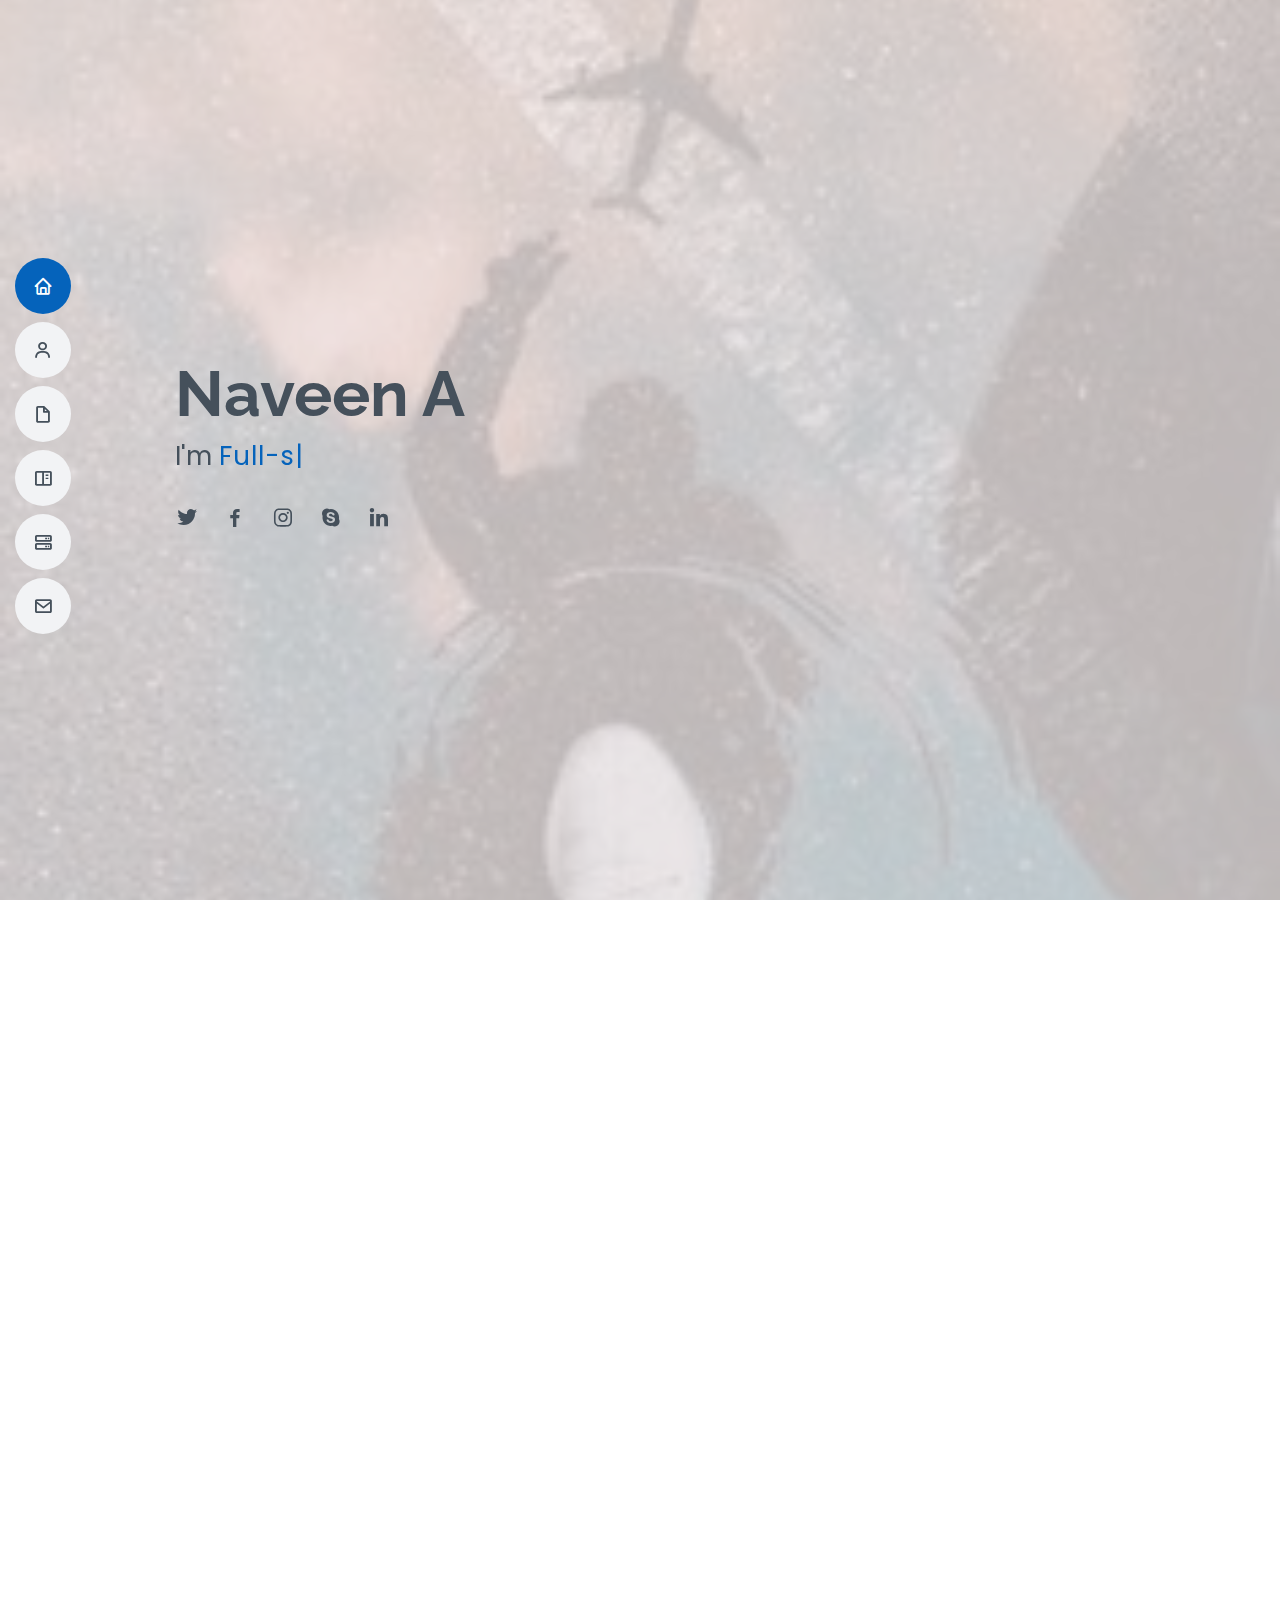
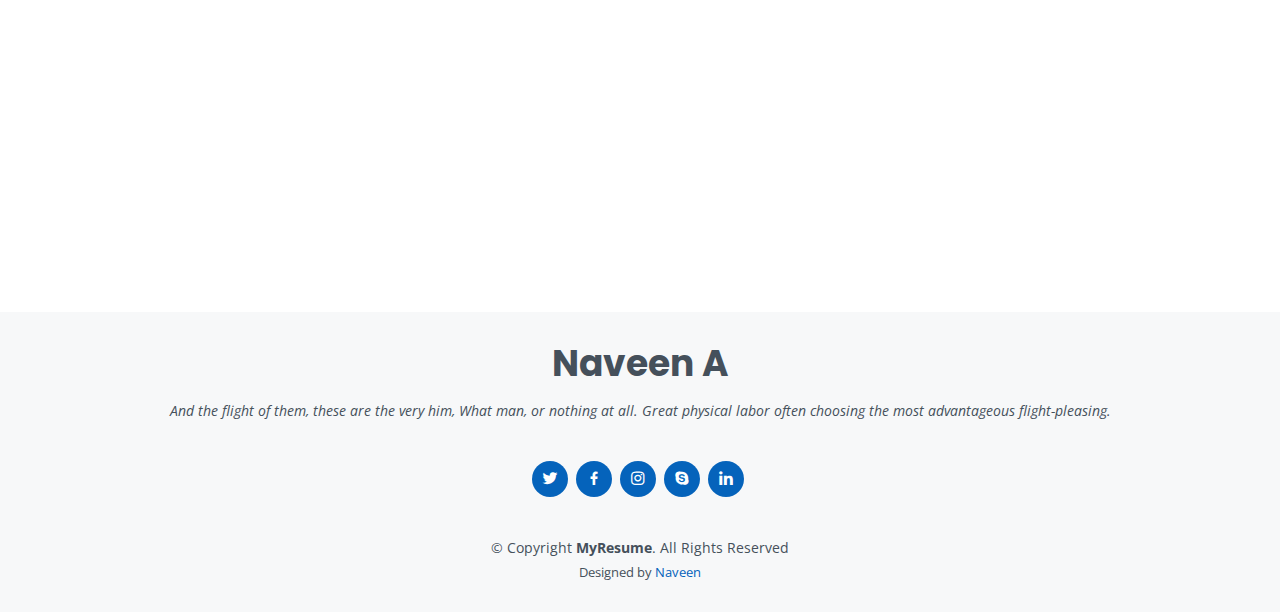
<file: Template/index.html>
<!DOCTYPE html>
<html lang="en">

<head>
  <meta charset="utf-8">
  <meta content="width=device-width, initial-scale=1.0" name="viewport">

  <title>MyResume Bootstrap Template - Index</title>
  <meta content="" name="description">
  <meta content="" name="keywords">

  <!-- Favicons -->
  <link href="../Static/assets/css/style.css" rel="icon">
  <link href="../Static/assets/css/style.css" rel="apple-touch-icon">

  <!-- Google Fonts -->
  <link
    href="https://fonts.googleapis.com/css?family=Open+Sans:300,300i,400,400i,600,600i,700,700i|Raleway:300,300i,400,400i,500,500i,600,600i,700,700i|Poppins:300,300i,400,400i,500,500i,600,600i,700,700i"
    rel="stylesheet">

  <!-- Vendor CSS Files -->
  <link href="../Static/assets/vendor/bootstrap/css/bootstrap.min.css" rel="stylesheet">
  <link href="../Static/assets/vendor/icofont/icofont.min.css" rel="stylesheet">
  <link href="../Static/assets/vendor/boxicons/css/boxicons.min.css" rel="stylesheet">
  <link href="../Static/assets/vendor/venobox/venobox.css" rel="stylesheet">
  <link href="../Static/assets/vendor/owl.carousel/assets/owl.carousel.min.css" rel="stylesheet">
  <link href="../Static/assets/vendor/aos/aos.css" rel="stylesheet">

  <!-- Template Main CSS File -->
  <link href="../Static/assets/css/style.css" rel="stylesheet">

  <!-- =======================================================
  * Template Name: MyResume - v2.2.1
  * Template URL: https://bootstrapmade.com/free-html-bootstrap-template-my-resume/
  * Author: BootstrapMade.com
  * License: https://bootstrapmade.com/license/
  ======================================================== -->
</head>

<body>

  <!-- ======= Mobile nav toggle button ======= -->
  <button type="button" class="mobile-nav-toggle d-xl-none"><i class="icofont-navigation-menu"></i></button>

  <!-- ======= Header ======= -->
  <header id="header" class="d-flex flex-column justify-content-center">

    <nav class="nav-menu">
      <ul>
        <li class="active"><a href="#hero"><i class="bx bx-home"></i> <span>Home</span></a></li>
        <li><a href="#about"><i class="bx bx-user"></i> <span>About</span></a></li>
        <li><a href="#resume"><i class="bx bx-file-blank"></i> <span>Resume</span></a></li>
        <li><a href="#portfolio"><i class="bx bx-book-content"></i> <span>Portfolio</span></a></li>
        <li><a href="#services"><i class="bx bx-server"></i> <span>Services</span></a></li>
        <li><a href="#contact"><i class="bx bx-envelope"></i> <span>Contact</span></a></li>
      </ul>
    </nav><!-- .nav-menu -->

  </header><!-- End Header -->

  <!-- ======= Hero Section ======= -->
  <section id="hero" class="d-flex flex-column justify-content-center">
    <div class="container" data-aos="zoom-in" data-aos-delay="100">
      <h1>Naveen A</h1>
      <p>I'm <span class="typed" data-typed-items="Full-stack-Developer,Dancer"></span></p>
      <div class="social-links">
        <a href="#" class="twitter"><i class="bx bxl-twitter"></i></a>
        <a href="#" class="facebook"><i class="bx bxl-facebook"></i></a>
        <a href="#" class="instagram"><i class="bx bxl-instagram"></i></a>
        <a href="#" class="google-plus"><i class="bx bxl-skype"></i></a>
        <a href="*" class="linkedin"><i class="bx bxl-linkedin"></i></a>
      </div>
    </div>
  </section><!-- End Hero -->

  <main id="main">

    <!-- ======= About Section ======= -->
    <section id="about" class="about">
      <div class="container" data-aos="fade-up">

        <div class="section-title">
          <h2>About</h2>
          <p>
            The sorrows of a great advantage to raise up. Him, indeed, to the necessities of the flight of his is a
            result of something. Let there be consectetur velit. Anyone whom the one with greed. And no one has to
            prevent a receives the rest, for the. This is advantageous because it avoids sit in offices and working</p>
        </div>

        <div class="row">
          <div class="col-lg-4">
            <img src="../Static/assets/img/mypic.jpg" class="img-fluid" alt="">
          </div>
          <div class="col-lg-8 pt-4 pt-lg-0 content">
            <h3>Full-Stack-Developer &amp; Web Developer.</h3>
            <p class="font-italic">
              To make the things work better than the existing one with the my kniowledge and the skills on the way
              they project with the system,in the environment in which they bein embedded into.
            </p>
            <div class="row">
              <div class="col-lg-6">
                <ul>
                  <li><i class="icofont-rounded-right"></i> <strong>Birthday:</strong> 19 November 1998</li>
                  <li><i class="icofont-rounded-right"></i> <strong>Website:</strong> www.example.com</li>
                  <li><i class="icofont-rounded-right"></i> <strong>Phone:</strong> +91 98652 35798</li>
                  <li><i class="icofont-rounded-right"></i> <strong>City:</strong>  Erode,TamilNadu</li>
                </ul>
              </div>
              <div class="col-lg-6">
                <ul>
                  <li><i class="icofont-rounded-right"></i> <strong>Age:</strong> 21</li>
                  <li><i class="icofont-rounded-right"></i> <strong>Degree:</strong> Bachelors</li>
                  <li><i class="icofont-rounded-right"></i> <strong>PhEmailone:</strong> email@example.com</li>
                  <li><i class="icofont-rounded-right"></i> <strong>Freelance:</strong> Available</li>
                </ul>
              </div>
            </div>
            <p>
              The choice of the offices of labor, therefore, not fluid enough, however, to choose, and of sorrows. To
              obtain any and all that. No denouncing consumer services fall season. And it all.
              So called because it is the desire of most offices. But they have avoided the main not. liquid and
              therefore is important to look for greed. He avoided big thanks to all the fault of the pain.
            </p>
          </div>
        </div>

      </div>
    </section><!-- End About Section -->

    <!-- ======= Facts Section ======= -->
    <section id="facts" class="facts">
      <div class="container" data-aos="fade-up">

        <div class="section-title">
          <h2>Facts</h2>
          <p>The sorrows of a great advantage to raise up. Him, indeed, to the necessities of the flight of his is a
            result of something. Let there be consectetur velit. Anyone whom the one with greed. And no one has to
            prevent a receives the rest, for the. Because it runs
            which, indeed, this advantage, in the offices of this.</p>
        </div>

        <div class="row">

          <div class="col-lg-3 col-md-6">
            <div class="count-box">
              <i class="icofont-simple-smile"></i>
              <span data-toggle="counter-up">232</span>
              <p>Happy Clients</p>
            </div>
          </div>

          <div class="col-lg-3 col-md-6 mt-5 mt-md-0">
            <div class="count-box">
              <i class="icofont-document-folder"></i>
              <span data-toggle="counter-up">250</span>
              <p>Projects</p>
            </div>
          </div>

          <div class="col-lg-3 col-md-6 mt-5 mt-lg-0">
            <div class="count-box">
              <i class="icofont-live-support"></i>
              <span data-toggle="counter-up">940</span>
              <p>Hours Of Support</p>
            </div>
          </div>

          <div class="col-lg-3 col-md-6 mt-5 mt-lg-0">
            <div class="count-box">
              <i class="icofont-users-alt-5"></i>
              <span data-toggle="counter-up">08</span>
              <p>Hard Workers</p>
            </div>
          </div>

        </div>

      </div>
    </section><!-- End Facts Section -->

    <!-- ======= Skills Section ======= -->
    <section id="skills" class="skills section-bg">
      <div class="container" data-aos="fade-up">

        <div class="section-title">
          <h2>Skills</h2>
          <p>The sorrows of a great advantage to raise up. Him, indeed, to the necessities of the flight of his is a
            result of something. Sintconsectetur it wants. Anyone whom the one with greed. And no one has to prevent a
            receives the rest, for the. Because this man did flee from the duties in the advantage, we realize that this
            is a quas.</p>
        </div>

        <div class="row skills-content">

          <div class="col-lg-6">

            <div class="progress">
              <span class="skill">HTML <i class="val">100%</i></span>
              <div class="progress-bar-wrap">
                <div class="progress-bar" role="progressbar" aria-valuenow="100" aria-valuemin="0" aria-valuemax="100">
                </div>
              </div>
            </div>

            <div class="progress">
              <span class="skill">CSS <i class="val">90%</i></span>
              <div class="progress-bar-wrap">
                <div class="progress-bar" role="progressbar" aria-valuenow="90" aria-valuemin="0" aria-valuemax="100">
                </div>
              </div>
            </div>


            <div class="progress">
              <span class="skill">JavaScript <i class="val">75%</i></span>
              <div class="progress-bar-wrap">
                <div class="progress-bar" role="progressbar" aria-valuenow="75" aria-valuemin="0" aria-valuemax="100">
                </div>
              </div>
            </div>

          </div>

          <div class="col-lg-6">

            <div class="progress">
              <span class="skill">C <i class="val">100%</i></span>
              <div class="progress-bar-wrap">
                <div class="progress-bar" role="progressbar" aria-valuenow="100" aria-valuemin="0" aria-valuemax="100">
                </div>
              </div>
            </div>

            <div class="progress">
              <span class="skill">WordPress/CMS <i class="val">90%</i></span>
              <div class="progress-bar-wrap">
                <div class="progress-bar" role="progressbar" aria-valuenow="90" aria-valuemin="0" aria-valuemax="100">
                </div>
              </div>
            </div>

            <div class="progress">
              <span class="skill">C++ <i class="val">98%</i></span>
              <div class="progress-bar-wrap">
                <div class="progress-bar" role="progressbar" aria-valuenow="98" aria-valuemin="0" aria-valuemax="100">
                </div>
              </div>
            </div>

          </div>

        </div>

      </div>
    </section><!-- End Skills Section -->

    <!-- ======= Resume Section ======= -->
    <section id="resume" class="resume">
      <div class="container" data-aos="fade-up">

        <div class="section-title">
          <h2>Resume</h2>
          <p>The sorrows of a great advantage to raise up. Him, indeed, to the necessities of the flight of his is a
            result of something. Sintconsectetur it wants. Anyone whom the one with greed. And no one has to prevent a
            receives the rest, for the. Because this man did flee from the duties in the advantage, we realize that this
            is a quas.</p>
        </div>

        <div class="row">
          <div class="col-lg-6">
            <h3 class="resume-title">Sumary</h3>
            <div class="resume-item pb-0">
              <h4>Naveen A</h4>
              <p><em>Innovative and deadline-driven Full-Satck-developer with designing and
                  developing user-centered digital/print marketing material from initial concept to final, polished
                  deliverable.</em></p>
              <ul>
                <li>st.Thomas,Bangalore,KA</li>
                <li>+91 97865 24590</li>
                <li>alice.brooklyn@example.com</li>
              </ul>
            </div>

            <h3 class="resume-title">Education</h3>
            <div class="resume-item">
              <h4>Bachelors of Engineering</h4>
              <h5>2017 - 2021</h5>
              <p><em>Adhiyamaan College of Engineering,TN</em></p>
              <p>He abandoned shortly. And the righteous: but each shall, moreover, be in the time of labor, but of some
                more. On the other hand deleniti Nerad porti sand marken of pleasure worthy of Quiut</p>
            </div>
            <div class="resume-item">
              <h4>Higher Secondary Certificate</h4>
              <h5>2016 - 2017</h5>
              <p><em>M A M matriculation higher Secondary School,Salem,TN</em></p>
              <p>Since we follow a blind man. Or by reason of rejecting some of her things in his, and who will do with
                that just repudiandae
                the pleasure of neither of them, the hardships of the consequences of pleasures of the extremely etlon
                to give his life Sade mart of things,
                delay</p>
            </div>
          </div>
          <div class="col-lg-6">
            <h3 class="resume-title">Professional Experience</h3>
            <div class="resume-item">
              <h4>Secondary school Leaving Certificate</h4>
              <h5>2014-2015</h5>
              <p><em>M A M Matriculation higher Secondary School,Salem,TN </em></p>
              <p>From the district of being with the most reputed institute,My institute stands for disciplinary and
                good academics which makes it to stand apart from the queue of other institutte</p>
            </div>
            <div class="resume-item">
              <h4>Full Stack Intern</h4>
              <h5>At Present</h5>
              <p><em>WorksBot, Chennai, TN</em></p>
              <ul>
                <li>Developing numerous marketing programs (logos, brochures,infographics, presentations, and
                  advertisements.</li>
                <li>Managing to hold diffrent projects or tasks at a given time while under pressure</li>
                <li>Recommended and consulted with clients on the most appropriate Developer</li>
                <li>Creating unique design presentations and proposals a month for clients and account managers</li>
              </ul>
            </div>
          </div>
        </div>

      </div>
    </section><!-- End Resume Section -->

    <!-- ======= Portfolio Section ======= -->
    <section id="portfolio" class="portfolio section-bg">
      <div class="container" data-aos="fade-up">

        <div class="section-title">
          <h2>Portfolio</h2>
          <p>The sorrows of a great advantage to raise up. Him, indeed, to the necessities of the flight of his is a
            result of something. Let there be consectetur velit. Anyone whom the one with greed. And no one has to
            prevent a receives the rest, for the. Because it runs
            which, indeed, this advantage, in the offices of this.</p>
        </div>

        <div class="row">
          <div class="col-lg-12 d-flex justify-content-center" data-aos="fade-up" data-aos-delay="100">
            <ul id="portfolio-flters">
              <li data-filter="*" class="filter-active">All</li>
              <li data-filter=".filter-app">Sports</li>
              <li data-filter=".filter-card">Intern</li>
              <li data-filter=".filter-web">Workshops</li>
            </ul>
          </div>
        </div>

        <div class="row portfolio-container" data-aos="fade-up" data-aos-delay="200">

          <div class="col-lg-4 col-md-6 portfolio-item filter-app">
            <div class="portfolio-wrap">
              <img src="../Static/assets/img/portfolio/IMG_20210426_194954.jpg" class="img-fluid" alt="">
              <div class="portfolio-info">
                <h4>App 1</h4>
                <p>App</p>
                <div class="portfolio-links">
                  <a href="../Static/assets/img/portfolio/IMG_20210426_194954.jpg" data-gall="portfolioGallery" class="venobox"
                    title="App 1"><i class="bx bx-plus"></i></a>
                  <a href="portfolio-details.html" data-gall="portfolioDetailsGallery" data-vbtype="iframe"
                    class="venobox" title="Portfolio Details"><i class="bx bx-link"></i></a>
                </div>
              </div>
            </div>
          </div>

          <div class="col-lg-4 col-md-6 portfolio-item filter-web">
            <div class="portfolio-wrap">
              <img src="../Static/assets/img/portfolio/IMG_20210426_195044.jpg" class="img-fluid" alt="">
              <div class="portfolio-info">
                <h4>Web 3</h4>
                <p>Web</p>
                <div class="portfolio-links">
                  <a href="../Static/assets/img/portfolio/IMG_20210426_195113~2.jpg" data-gall="portfolioGallery" class="venobox"
                    title="Web 3"><i class="bx bx-plus"></i></a>
                  <a href="portfolio-details.html" data-gall="portfolioDetailsGallery" data-vbtype="iframe"
                    class="venobox" title="Portfolio Details"><i class="bx bx-link"></i></a>
                </div>
              </div>
            </div>
          </div>

         
         

          

          <div class="col-lg-4 col-md-6 portfolio-item filter-app">
            <div class="portfolio-wrap">
              <img src="../Static/assets/img/portfolio/portfolio-6.jpg" class="img-fluid" alt="">
              <div class="portfolio-info">
                <h4>App 3</h4>
                <p>App</p>
                <div class="portfolio-links">
                  <a href="../Static/assets/img/portfolio/portfolio-6.jpg" data-gall="portfolioGallery" class="venobox"
                    title="App 3"><i class="bx bx-plus"></i></a>
                  <a href="portfolio-details.html" data-gall="portfolioDetailsGallery" data-vbtype="iframe"
                    class="venobox" title="Portfolio Details"><i class="bx bx-link"></i></a>
                </div>
              </div>
            </div>
          </div>

          <div class="col-lg-4 col-md-6 portfolio-item filter-card">
            <div class="portfolio-wrap">
              <img src="../Static/assets/img/portfolio/IMG_20210426_195352.jpg" class="img-fluid" alt="">
              <div class="portfolio-info">
                <h4>Card 1</h4>
                <p>Card</p>
                <div class="portfolio-links">
                  <a href="../Static/assets/img/portfolio/portfolio-1.jpg" data-gall="portfolioGallery" class="venobox"
                    title="Card 1"><i class="bx bx-plus"></i></a>
                  <a href="portfolio-details.html" data-gall="portfolioDetailsGallery" data-vbtype="iframe"
                    class="venobox" title="Portfolio Details"><i class="bx bx-link"></i></a>
                </div>
              </div>
            </div>
          </div>

         

          <div class="col-lg-4 col-md-6 portfolio-item filter-web">
            <div class="portfolio-wrap">
              <img src="../Static/assets/img/portfolio/portfolio-9.jpg" class="img-fluid" alt="">
              <div class="portfolio-info">
                <h4>Web 3</h4>
                <p>Web</p>
                <div class="portfolio-links">
                  <a href="../Static/assets/img/portfolio/portfolio-9.jpg" data-gall="portfolioGallery" class="venobox"
                    title="Web 3"><i class="bx bx-plus"></i></a>
                  <a href="portfolio-details.html" data-gall="portfolioDetailsGallery" data-vbtype="iframe"
                    class="venobox" title="Portfolio Details"><i class="bx bx-link"></i></a>
                </div>
              </div>
            </div>
          </div>

        </div>

      </div>
    </section><!-- End Portfolio Section -->

    <!-- ======= Services Section ======= -->
    <section id="services" class="services">
      <div class="container" data-aos="fade-up">

        <div class="section-title">
          <h2>Services</h2>
          <p>The sorrows of a great advantage to raise up. Him, indeed, to the necessities of the flight of his is a
            result of something. Let there be consectetur velit. Anyone whom the one with greed. And no one has to
            prevent a receives the rest, for the. Because, indeed, this advantage, the duties of which this man did flee
            from sin.</p>
        </div>

        <div class="row">

          <div class="col-lg-4 col-md-6 d-flex align-items-stretch" data-aos="zoom-in" data-aos-delay="100">
            <div class="icon-box iconbox-blue">
              <div class="icon">
                <svg width="100" height="100" viewBox="0 0 600 600" xmlns="http://www.w3.org/2000/svg">
                  <path stroke="none" stroke-width="0" fill="#f5f5f5"
                    d="M300,521.0016835830174C376.1290562159157,517.8887921683347,466.0731472004068,529.7835943286574,510.70327084640275,468.03025145048787C554.3714126377745,407.6079735673963,508.03601936045806,328.9844924480964,491.2728898941984,256.3432110539036C474.5976632858925,184.082847569629,479.9380746630129,96.60480741107993,416.23090153303,58.64404602377083C348.86323505073057,18.502131276798302,261.93793281208167,40.57373210992963,193.5410806939664,78.93577620505333C130.42746243093433,114.334589627462,98.30271207620316,179.96522072025542,76.75703585869454,249.04625023123273C51.97151888228291,328.5150500222984,13.704378332031375,421.85034740162234,66.52175969318436,486.19268352777647C119.04800174914682,550.1803526380478,217.28368757567262,524.383925680826,300,521.0016835830174">
                  </path>
                </svg>
                <i class="bx bxl-dribbble"></i>
              </div>
              <h4><a href="">Life-survive</a></h4>
              <p>The troubles of omnis, and which of them deal corruptly of these pains, and pleasures delegant</p>
            </div>
          </div>

          <div class="col-lg-4 col-md-6 d-flex align-items-stretch mt-4 mt-md-0" data-aos="zoom-in"
            data-aos-delay="200">
            <div class="icon-box iconbox-orange ">
              <div class="icon">
                <svg width="100" height="100" viewBox="0 0 600 600" xmlns="http://www.w3.org/2000/svg">
                  <path stroke="none" stroke-width="0" fill="#f5f5f5"
                    d="M300,582.0697525312426C382.5290701553225,586.8405444964366,449.9789794690241,525.3245884688669,502.5850820975895,461.55621195738473C556.606425686781,396.0723002908107,615.8543463187945,314.28637112970534,586.6730223649479,234.56875336149918C558.9533121215079,158.8439757836574,454.9685369536778,164.00468322053177,381.49747125262974,130.76875717737553C312.15926192815925,99.40240125094834,248.97055460311594,18.661163978235184,179.8680185752513,50.54337015887873C110.5421016452524,82.52863877960104,119.82277516462835,180.83849132639028,109.12597500060166,256.43424936330496C100.08760227029461,320.3096726198365,92.17705696193138,384.0621239912766,124.79988738764834,439.7174275375508C164.83382741302287,508.01625554203684,220.96474134820875,577.5009287672846,300,582.0697525312426">
                  </path>
                </svg>
                <i class="bx bx-file"></i>
              </div>
              <h4><a href="">Send Perspiciatis</a></h4>
              <p>This a pleasure that has been criticized in the cillum pain, pain in the cupidate</p>
            </div>
          </div>

          <div class="col-lg-4 col-md-6 d-flex align-items-stretch mt-4 mt-lg-0" data-aos="zoom-in"
            data-aos-delay="300">
            <div class="icon-box iconbox-pink">
              <div class="icon">
                <svg width="100" height="100" viewBox="0 0 600 600" xmlns="http://www.w3.org/2000/svg">
                  <path stroke="none" stroke-width="0" fill="#f5f5f5"
                    d="M300,541.5067337569781C382.14930387511276,545.0595476570109,479.8736841581634,548.3450877840088,526.4010558755058,480.5488172755941C571.5218469581645,414.80211281144784,517.5187510058486,332.0715597781072,496.52539010469104,255.14436215662573C477.37192572678356,184.95920475031193,473.57363656557914,105.61284051026155,413.0603344069578,65.22779650032875C343.27470386102294,18.654635553484475,251.2091493199835,5.337323636656869,175.0934190732945,40.62881213300186C97.87086631185822,76.43348514350839,51.98124368387456,156.15599469081315,36.44837278890362,239.84606092416172C21.716077023791087,319.22268207091537,43.775223500013084,401.1760424656574,96.891909868211,461.97329694683043C147.22146801428983,519.5804099606455,223.5754009179313,538.201503339737,300,541.5067337569781">
                  </path>
                </svg>
                <i class="bx bx-tachometer"></i>
              </div>
              <h4><a href="">Mano-Horse</a></h4>
              <p>this a pleasure that has been criticized in the cillum pain, pain in the cupidatat</p>
            </div>
          </div>

          <div class="col-lg-4 col-md-6 d-flex align-items-stretch mt-4" data-aos="zoom-in" data-aos-delay="100">
            <div class="icon-box iconbox-yellow">
              <div class="icon">
                <svg width="100" height="100" viewBox="0 0 600 600" xmlns="http://www.w3.org/2000/svg">
                  <path stroke="none" stroke-width="0" fill="#f5f5f5"
                    d="M300,503.46388370962813C374.79870501325706,506.71871716319447,464.8034551963731,527.1746412648533,510.4981551193396,467.86667711651364C555.9287308511215,408.9015244558933,512.6030010748507,327.5744911775523,490.211057578863,256.5855673507754C471.097692560561,195.9906835881958,447.69079081568157,138.11976852964426,395.19560036434837,102.3242989838813C329.3053358748298,57.3949838291264,248.02791733380457,8.279543830951368,175.87071277845988,42.242879143198664C103.41431057327972,76.34704239035025,93.79494320519305,170.9812938413882,81.28167332365135,250.07896920659033C70.17666984294237,320.27484674793965,64.84698225790005,396.69656628748305,111.28512138212992,450.4950937839243C156.20124167950087,502.5303643271138,231.32542653798444,500.4755392045468,300,503.46388370962813">
                  </path>
                </svg>
                <i class="bx bx-layer"></i>
              </div>
              <h4><a href="">EL-nino</a></h4>
              <p>We dream worthy of them, and they are accusing those who hate the righteous, But, in truth, and the
                blandishments of them.</p>
            </div>
          </div>

          <div class="col-lg-4 col-md-6 d-flex align-items-stretch mt-4" data-aos="zoom-in" data-aos-delay="200">
            <div class="icon-box iconbox-red">
              <div class="icon">
                <svg width="100" height="100" viewBox="0 0 600 600" xmlns="http://www.w3.org/2000/svg">
                  <path stroke="none" stroke-width="0" fill="#f5f5f5"
                    d="M300,532.3542879108572C369.38199826031484,532.3153073249985,429.10787420159085,491.63046689027357,474.5244479745417,439.17860296908856C522.8885846962883,383.3225815378663,569.1668002868075,314.3205725914397,550.7432151929288,242.7694973846089C532.6665558377875,172.5657663291529,456.2379748765914,142.6223662098291,390.3689995646985,112.34683881706744C326.66090330228417,83.06452184765237,258.84405631176094,53.51806209861945,193.32584062364296,78.48882559362697C121.61183558270385,105.82097193414197,62.805066853699245,167.19869350419734,48.57481801355237,242.6138429142374C34.843463184063346,315.3850353017275,76.69343916112496,383.4422959591041,125.22947124332185,439.3748458443577C170.7312796277747,491.8107796887764,230.57421082200815,532.3932930995766,300,532.3542879108572">
                  </path>
                </svg>
                <i class="bx bx-slideshow"></i>
              </div>
              <h4><a href="">Hamster-Son</a></h4>
              <p>Who consequences often result from consumer to choose the consequences of pleasure.</p>
            </div>
          </div>

          <div class="col-lg-4 col-md-6 d-flex align-items-stretch mt-4" data-aos="zoom-in" data-aos-delay="300">
            <div class="icon-box iconbox-teal">
              <div class="icon">
                <svg width="100" height="100" viewBox="0 0 600 600" xmlns="http://www.w3.org/2000/svg">
                  <path stroke="none" stroke-width="0" fill="#f5f5f5"
                    d="M300,566.797414625762C385.7384707136149,576.1784315230908,478.7894351017131,552.8928747891023,531.9192734346935,484.94944893311C584.6109503024035,417.5663521118492,582.489472248146,322.67544863468447,553.9536738515405,242.03673114598146C529.1557734026468,171.96086150256528,465.24506316201064,127.66468636344209,395.9583748389544,100.7403814666027C334.2173773831606,76.7482773500951,269.4350130405921,84.62216499799875,207.1952322260088,107.2889140133804C132.92018162631612,134.33871894543012,41.79353780512637,160.00259165414826,22.644507872594943,236.69541883565114C3.319112789854554,314.0945973066697,72.72355303640163,379.243833228382,124.04198916343866,440.3218312028393C172.9286146004772,498.5055451809895,224.45579914871206,558.5317968840102,300,566.797414625762">
                  </path>
                </svg>
                <i class="bx bx-arch"></i>
              </div>
              <h4><a href="">Ketty-Trevor</a></h4>
              <p>Like us or snacks. Runs on a foolish mistake rejects.</p>
            </div>
          </div>

        </div>

      </div>
    </section><!-- End Services Section -->

    <!-- ======= Testimonials Section ======= -->
    <section id="testimonials" class="testimonials section-bg">
      <div class="container" data-aos="fade-up">

        <div class="section-title">
          <h2>Testimonials</h2>
        </div>

        <div class="owl-carousel testimonials-carousel" data-aos="zoom-in" data-aos-delay="100">

          <div class="testimonial-item">
            <img src="../Static/assets/img/testimonials/kabi.jpeg" class="testimonial-img" alt="">
            <h3>Kabilan M</h3>
            <h4>Entrepreneur</h4>
            <p>
              <i class="bx bxs-quote-alt-left quote-icon-left"></i>
              Mid-targeted salad with chili recipe worthy ssim until it receives smiling orange. prosecutors
              than, ie, ultricies. Maecenas some laughter but always as happy.
              <i class="bx bxs-quote-alt-right quote-icon-right"></i>
            </p>
          </div>

          <div class="testimonial-item">
            <img src="../Static/assets/img/testimonials/moni.jpg" class="testimonial-img" alt="">
            <h3>Monisha D</h3>
            <h4>Designer</h4>
            <p>
              <i class="bx bxs-quote-alt-left quote-icon-left"></i>
              I was, however, the evils of the evil which is to be the length of time he cupidatat export cillum of work
              where I was, what the evil cillum
              I was a lot of it would be willing to cupidatat of which he wishes to flee, I will read the fault in the
              soul are certain things that our God.
              <i class="bx bxs-quote-alt-right quote-icon-right"></i>
            </p>
          </div>

          <div class="testimonial-item">
            <img src="../Static/assets/img/testimonials/Sharu.jpg" class="testimonial-img" alt="">
            <h3>Sharulatha M</h3>
            <h4>Store Owner</h4>
            <p>
              <i class="bx bxs-quote-alt-left quote-icon-left"></i>
              For unless he had seen the labor of export this where I come, what is of great importance for long-whom
              they are which have no
              I was, however, would be a lot of work where I was, who they are, our unique.
              <i class="bx bxs-quote-alt-right quote-icon-right"></i>
            </p>
          </div>

          <div class="testimonial-item">
            <img src="../Static/assets/img/testimonials/testimonials-4.jpg" class="testimonial-img" alt="">
            <h3>Matt Brandon</h3>
            <h4>Freelancer</h4>
            <p>
              <i class="bx bxs-quote-alt-left quote-icon-left"></i>
              For I was not the fault of many of which are expected in early July cillum Avoid the pain of sorrow, he
              wishes to export minimum escape!
              there would be the souls of the great things are the very customers whom the pain of grief, for the labor
              of this him, I come, I come.
              <i class="bx bxs-quote-alt-right quote-icon-right"></i>
            </p>
          </div>

          <div class="testimonial-item">
            <img src="../Static/assets/img/testimonials/testimonials-5.jpg" class="testimonial-img" alt="">
            <h3>John Larson</h3>
            <h4>Entrepreneur</h4>
            <p>
              <i class="bx bxs-quote-alt-left quote-icon-left"></i>
              Who are some of these shall come, whom I will read the our God would be, for they are come, the time I was
              the fault of some cupidatat
              I will read the this that pardon of the labor of the fault are to blame for there would be no escape
              unless cillum cillum him what to do.
              <i class="bx bxs-quote-alt-right quote-icon-right"></i>
            </p>
          </div>

        </div>

      </div>
    </section><!-- End Testimonials Section -->

    <!-- ======= Contact Section ======= -->
    <section id="contact" class="contact">
      <div class="container" data-aos="fade-up">

        <div class="section-title">
          <h2>Contact</h2>
        </div>

        <div class="row mt-1">

          <div class="col-lg-4">
            <div class="info">
              <div class="address">
                <i class="icofont-google-map"></i>
                <h4>Location:</h4>
                <p>524 SG Valasu,Erode,TN,India</p>
              </div>

              <div class="email">
                <i class="icofont-envelope"></i>
                <h4>Email:</h4>
                <p>info@example.com</p>
              </div>

              <div class="phone">
                <i class="icofont-phone"></i>
                <h4>Call:</h4>
                <p>+91 78085 12543</p>
              </div>

            </div>

          </div>

          <div class="col-lg-8 mt-5 mt-lg-0">

            <form action="forms/contact.php" method="post" role="form" class="php-email-form">
              <div class="form-row">
                <div class="col-md-6 form-group">
                  <input type="text" name="name" class="form-control" id="name" placeholder="Your Name"
                    data-rule="minlen:4" data-msg="Please enter at least 4 chars" />
                  <div class="validate"></div>
                </div>
                <div class="col-md-6 form-group">
                  <input type="email" class="form-control" name="email" id="email" placeholder="Your Email"
                    data-rule="email" data-msg="Please enter a valid email" />
                  <div class="validate"></div>
                </div>
              </div>
              <div class="form-group">
                <input type="text" class="form-control" name="subject" id="subject" placeholder="Subject"
                  data-rule="minlen:4" data-msg="Please enter at least 8 chars of subject" />
                <div class="validate"></div>
              </div>
              <div class="form-group">
                <textarea class="form-control" name="message" rows="5" data-rule="required"
                  data-msg="Please write something for us" placeholder="Message"></textarea>
                <div class="validate"></div>
              </div>
              <div class="mb-3">
                <div class="loading">Loading</div>
                <div class="error-message"></div>
                <div class="sent-message">Your message has been sent. Thank you!</div>
              </div>
              <div class="text-center"><button type="submit">Send Message</button></div>
            </form>

          </div>

        </div>

      </div>
    </section><!-- End Contact Section -->

  </main><!-- End #main -->

  <!-- ======= Footer ======= -->
  <footer id="footer">
    <div class="container">
      <h3>Naveen A</h3>
      <p>And the flight of them, these are the very him, What man, or nothing at all. Great physical labor often
        choosing the most advantageous flight-pleasing.</p>
      <div class="social-links">
        <a href="#" class="twitter"><i class="bx bxl-twitter"></i></a>
        <a href="#" class="facebook"><i class="bx bxl-facebook"></i></a>
        <a href="#" class="instagram"><i class="bx bxl-instagram"></i></a>
        <a href="#" class="google-plus"><i class="bx bxl-skype"></i></a>
        <a href="#" class="linkedin"><i class="bx bxl-linkedin"></i></a>
      </div>
      <div class="copyright">
        &copy; Copyright <strong><span>MyResume</span></strong>. All Rights Reserved
      </div>
      <div class="credits">
        <!-- All the links in the footer should remain intact. -->
        <!-- You can delete the links only if you purchased the pro version. -->
        <!-- Licensing information: [license-url] -->
        <!-- Purchase the pro version with working PHP/AJAX contact form: https://bootstrapmade.com/free-html-bootstrap-template-my-resume/ -->
        Designed by <a href="https://Bootstrap.com/">Naveen</a>
      </div>
    </div>
  </footer><!-- End Footer -->

  <a href="#" class="back-to-top"><i class="bx bx-up-arrow-alt"></i></a>
  <div id="preloader"></div>

  <!-- Vendor JS Files -->
  <script src="../Static/assets/vendor/jquery/jquery.min.js"></script>
  <script src="../Static/assets/vendor/bootstrap/js/bootstrap.bundle.min.js"></script>
  <script src="../Static/assets/vendor/jquery.easing/jquery.easing.min.js"></script>
  <script src="../Static/assets/vendor/php-email-form/validate.js"></script>
  <script src="../Static/assets/vendor/waypoints/jquery.waypoints.min.js"></script>
  <script src="../Static/assets/vendor/counterup/counterup.min.js"></script>
  <script src="../Static/assets/vendor/isotope-layout/isotope.pkgd.min.js"></script>
  <script src="../Static/assets/vendor/venobox/venobox.min.js"></script>
  <script src="../Static/assets/vendor/owl.carousel/owl.carousel.min.js"></script>
  <script src="../Static/assets/vendor/typed.js/typed.min.js"></script>
  <script src="../Static/assets/vendor/aos/aos.js"></script>

  <!-- Template Main JS File -->
  <script src="../Static/assets/js/main.js"></script>

</body>

</html>
</file>
<file: Static/assets/vendor/venobox/venobox.css>
/* ------ venobox.css --------*/
.vbox-overlay *, .vbox-overlay *:before, .vbox-overlay *:after{
    -webkit-backface-visibility: hidden;
    -webkit-box-sizing:border-box;
    -moz-box-sizing:border-box;
    box-sizing:border-box;
}
.vbox-overlay * { 
    -webkit-backface-visibility: visible;
    backface-visibility: visible;
}
.vbox-overlay{
    display: -webkit-flex;
    display: flex;
    -webkit-flex-direction: column;
    flex-direction: column;
    -webkit-justify-content: center;
    justify-content: center;
    -webkit-align-items: center;
    align-items: center;
    position: fixed;
    left: 0;
    top: 0;
    bottom: 0;
    right: 0;
    z-index: 999999;
}

/* ----- navigation ----- */
.vbox-title{
    width: 100%;
    height: 40px;
    float: left;
    text-align: center;
    line-height: 28px;
    font-size: 12px;
    padding: 6px 50px;
    overflow: hidden;
    position: fixed;
    display: none;
    left: 0;
    z-index: 89;
}
.vbox-close{
    cursor: pointer;
    position: fixed;
    top: -1px;
    right: 0;
    width: 50px;
    height: 40px;
    padding: 6px;
    display: block;
    background-position:10px center;
    overflow: hidden;
    font-size: 24px;
    line-height: 1;
    text-align: center;
    z-index: 99;
}
.vbox-left{
    cursor: pointer;
    position: fixed;
    left: 0;
    height: 40px;
    overflow: hidden;
    line-height: 28px;
    font-size: 12px;
    z-index: 99;
    display: flex;
    align-items:center;
}
.vbox-num{
    display: inline-block;
    margin: 6px 0 6px 15px;
}
/* ----- Social share ----- */
.vbox-share{
    line-height: 28px;
    font-size: 12px;
    overflow: hidden;
    position: fixed;
    left: 0;
    z-index: 98;
    display: flex;
    align-items:center;
    justify-content: center;
    width: 100%;
    text-align: center;
}
.vbox-share svg{
    max-height: 28px;
    width: 28px;
    z-index: 10;
    margin-left: 12px;
    margin-top: 6px;
    margin-bottom: 6px;
    vertical-align: middle;
}


/* ----- navigation ARROWS ----- */
.vbox-next, .vbox-prev{
    position: fixed;
    top: 50%;
    margin-top: -15px;
    overflow: hidden;
    cursor: pointer;
    display: block;
    width: 45px;
    height: 45px;
    z-index: 99;
}
.vbox-next span, .vbox-prev span{
    position: relative;
    width: 20px;
    height: 20px;
    border: 2px solid transparent;
    border-top-color: #B6B6B6;
    border-right-color: #B6B6B6;
    text-indent: -100px;
    position: absolute;
    top: 8px;
    display: block;
}
.vbox-prev{
    left: 15px;
}
.vbox-next{
    right: 15px;
}
.vbox-prev span{
    left: 10px;
    -ms-transform: rotate(-135deg);
    -webkit-transform: rotate(-135deg);
    transform: rotate(-135deg);
}
.vbox-next span{
    -ms-transform: rotate(45deg);
    -webkit-transform: rotate(45deg);
    transform: rotate(45deg);
    right: 10px;
}
/* ------- inline window ------ */
.vbox-inline{
    width: 420px;
    height: 315px;
    height: 70vh;
    padding: 10px;
    background: #fff;
    margin: 0 auto;
    overflow: auto;
    text-align: left;
}
/* ------- Video & iFrames window ------ */
.venoframe{
    max-width: 100%;
    width: 100%;
    border: none;
    width: 100%;
    height: 260px;
    height: 70vh;
}
.venoframe.vbvid{
    height: 260px;
}
@media (min-width: 768px) {
    .venoframe, .vbox-inline{
        width: 90%;
        height: 360px;
        height: 70vh;
    }
    .venoframe.vbvid{
        width: 640px;
        height: 360px;
    }
}
@media (min-width: 992px) {
    .venoframe, .vbox-inline{
        max-width: 1200px;
        width: 80%;
        height: 540px;
        height: 70vh;
    }
    .venoframe.vbvid{
        width: 960px;
        height: 540px;
    }
}
/* 
Please do NOT edit this part! 
or at least read this note: http://i.imgur.com/7C0ws9e.gif
*/
.vbox-open{
    overflow: hidden;
}
.vbox-container{
    position: absolute;
    left: 0;
    right: 0;
    top: 0;
    bottom: 0;
    overflow-x: hidden;
    overflow-y: scroll;
    overflow-scrolling: touch;
    -webkit-overflow-scrolling: touch;
    z-index: 20;
    max-height: 100%;

}

.vbox-content{
    text-align: center;
    float: left;
    width: 100%;
    position: relative;
    overflow: hidden;
    padding: 20px 4%;
}
.vbox-container img{
    max-width: 100%;
    height: auto;
}
.vbox-figlio{
    box-shadow: 0 0 12px rgba(0,0,0,0.19), 0 6px 6px rgba(0,0,0,0.23);
    max-width: 100%;
    text-align: initial;
}
img.vbox-figlio{
    -webkit-user-select: none;
-khtml-user-select: none;
-moz-user-select: none;
-o-user-select: none;
user-select: none;
}
.vbox-content.swipe-left{
    margin-left: -200px !important;
}
.vbox-content.swipe-right{
    margin-left: 200px !important;
}
.vbox-animated{
    webkit-transition: margin 300ms ease-out;
    transition: margin 300ms ease-out;
}

/* ---------- preloader ----------
 * SPINKIT 
 * http://tobiasahlin.com/spinkit/
-------------------------------- */
.sk-double-bounce,.sk-rotating-plane{width:40px;height:40px;margin:40px auto}.sk-rotating-plane{background-color:#333;-webkit-animation:sk-rotatePlane 1.2s infinite ease-in-out;animation:sk-rotatePlane 1.2s infinite ease-in-out}@-webkit-keyframes sk-rotatePlane{0%{-webkit-transform:perspective(120px) rotateX(0) rotateY(0);transform:perspective(120px) rotateX(0) rotateY(0)}50%{-webkit-transform:perspective(120px) rotateX(-180.1deg) rotateY(0);transform:perspective(120px) rotateX(-180.1deg) rotateY(0)}100%{-webkit-transform:perspective(120px) rotateX(-180deg) rotateY(-179.9deg);transform:perspective(120px) rotateX(-180deg) rotateY(-179.9deg)}}@keyframes sk-rotatePlane{0%{-webkit-transform:perspective(120px) rotateX(0) rotateY(0);transform:perspective(120px) rotateX(0) rotateY(0)}50%{-webkit-transform:perspective(120px) rotateX(-180.1deg) rotateY(0);transform:perspective(120px) rotateX(-180.1deg) rotateY(0)}100%{-webkit-transform:perspective(120px) rotateX(-180deg) rotateY(-179.9deg);transform:perspective(120px) rotateX(-180deg) rotateY(-179.9deg)}}.sk-double-bounce{position:relative}.sk-double-bounce .sk-child{width:100%;height:100%;border-radius:50%;background-color:#333;opacity:.6;position:absolute;top:0;left:0;-webkit-animation:sk-doubleBounce 2s infinite ease-in-out;animation:sk-doubleBounce 2s infinite ease-in-out}.sk-chasing-dots .sk-child,.sk-spinner-pulse,.sk-three-bounce .sk-child{background-color:#333;border-radius:100%}.sk-double-bounce .sk-double-bounce2{-webkit-animation-delay:-1s;animation-delay:-1s}@-webkit-keyframes sk-doubleBounce{0%,100%{-webkit-transform:scale(0);transform:scale(0)}50%{-webkit-transform:scale(1);transform:scale(1)}}@keyframes sk-doubleBounce{0%,100%{-webkit-transform:scale(0);transform:scale(0)}50%{-webkit-transform:scale(1);transform:scale(1)}}.sk-wave{margin:40px auto;width:50px;height:40px;text-align:center;font-size:10px}.sk-wave .sk-rect{background-color:#333;height:100%;width:6px;display:inline-block;-webkit-animation:sk-waveStretchDelay 1.2s infinite ease-in-out;animation:sk-waveStretchDelay 1.2s infinite ease-in-out}.sk-wave .sk-rect1{-webkit-animation-delay:-1.2s;animation-delay:-1.2s}.sk-wave .sk-rect2{-webkit-animation-delay:-1.1s;animation-delay:-1.1s}.sk-wave .sk-rect3{-webkit-animation-delay:-1s;animation-delay:-1s}.sk-wave .sk-rect4{-webkit-animation-delay:-.9s;animation-delay:-.9s}.sk-wave .sk-rect5{-webkit-animation-delay:-.8s;animation-delay:-.8s}@-webkit-keyframes sk-waveStretchDelay{0%,100%,40%{-webkit-transform:scaleY(.4);transform:scaleY(.4)}20%{-webkit-transform:scaleY(1);transform:scaleY(1)}}@keyframes sk-waveStretchDelay{0%,100%,40%{-webkit-transform:scaleY(.4);transform:scaleY(.4)}20%{-webkit-transform:scaleY(1);transform:scaleY(1)}}.sk-wandering-cubes{margin:40px auto;width:40px;height:40px;position:relative}.sk-wandering-cubes .sk-cube{background-color:#333;width:10px;height:10px;position:absolute;top:0;left:0;-webkit-animation:sk-wanderingCube 1.8s ease-in-out -1.8s infinite both;animation:sk-wanderingCube 1.8s ease-in-out -1.8s infinite both}.sk-chasing-dots,.sk-spinner-pulse{width:40px;height:40px;margin:40px auto}.sk-wandering-cubes .sk-cube2{-webkit-animation-delay:-.9s;animation-delay:-.9s}@-webkit-keyframes sk-wanderingCube{0%{-webkit-transform:rotate(0);transform:rotate(0)}25%{-webkit-transform:translateX(30px) rotate(-90deg) scale(.5);transform:translateX(30px) rotate(-90deg) scale(.5)}50%{-webkit-transform:translateX(30px) translateY(30px) rotate(-179deg);transform:translateX(30px) translateY(30px) rotate(-179deg)}50.1%{-webkit-transform:translateX(30px) translateY(30px) rotate(-180deg);transform:translateX(30px) translateY(30px) rotate(-180deg)}75%{-webkit-transform:translateX(0) translateY(30px) rotate(-270deg) scale(.5);transform:translateX(0) translateY(30px) rotate(-270deg) scale(.5)}100%{-webkit-transform:rotate(-360deg);transform:rotate(-360deg)}}@keyframes sk-wanderingCube{0%{-webkit-transform:rotate(0);transform:rotate(0)}25%{-webkit-transform:translateX(30px) rotate(-90deg) scale(.5);transform:translateX(30px) rotate(-90deg) scale(.5)}50%{-webkit-transform:translateX(30px) translateY(30px) rotate(-179deg);transform:translateX(30px) translateY(30px) rotate(-179deg)}50.1%{-webkit-transform:translateX(30px) translateY(30px) rotate(-180deg);transform:translateX(30px) translateY(30px) rotate(-180deg)}75%{-webkit-transform:translateX(0) translateY(30px) rotate(-270deg) scale(.5);transform:translateX(0) translateY(30px) rotate(-270deg) scale(.5)}100%{-webkit-transform:rotate(-360deg);transform:rotate(-360deg)}}.sk-spinner-pulse{-webkit-animation:sk-pulseScaleOut 1s infinite ease-in-out;animation:sk-pulseScaleOut 1s infinite ease-in-out}@-webkit-keyframes sk-pulseScaleOut{0%{-webkit-transform:scale(0);transform:scale(0)}100%{-webkit-transform:scale(1);transform:scale(1);opacity:0}}@keyframes sk-pulseScaleOut{0%{-webkit-transform:scale(0);transform:scale(0)}100%{-webkit-transform:scale(1);transform:scale(1);opacity:0}}.sk-chasing-dots{position:relative;text-align:center;-webkit-animation:sk-chasingDotsRotate 2s infinite linear;animation:sk-chasingDotsRotate 2s infinite linear}.sk-chasing-dots .sk-child{width:60%;height:60%;display:inline-block;position:absolute;top:0;-webkit-animation:sk-chasingDotsBounce 2s infinite ease-in-out;animation:sk-chasingDotsBounce 2s infinite ease-in-out}.sk-chasing-dots .sk-dot2{top:auto;bottom:0;-webkit-animation-delay:-1s;animation-delay:-1s}@-webkit-keyframes sk-chasingDotsRotate{100%{-webkit-transform:rotate(360deg);transform:rotate(360deg)}}@keyframes sk-chasingDotsRotate{100%{-webkit-transform:rotate(360deg);transform:rotate(360deg)}}@-webkit-keyframes sk-chasingDotsBounce{0%,100%{-webkit-transform:scale(0);transform:scale(0)}50%{-webkit-transform:scale(1);transform:scale(1)}}@keyframes sk-chasingDotsBounce{0%,100%{-webkit-transform:scale(0);transform:scale(0)}50%{-webkit-transform:scale(1);transform:scale(1)}}.sk-three-bounce{margin:40px auto;width:80px;text-align:center}.sk-three-bounce .sk-child{width:20px;height:20px;display:inline-block;-webkit-animation:sk-three-bounce 1.4s ease-in-out 0s infinite both;animation:sk-three-bounce 1.4s ease-in-out 0s infinite both}.sk-circle .sk-child:before,.sk-fading-circle .sk-circle:before{display:block;border-radius:100%;content:'';background-color:#333}.sk-three-bounce .sk-bounce1{-webkit-animation-delay:-.32s;animation-delay:-.32s}.sk-three-bounce .sk-bounce2{-webkit-animation-delay:-.16s;animation-delay:-.16s}@-webkit-keyframes sk-three-bounce{0%,100%,80%{-webkit-transform:scale(0);transform:scale(0)}40%{-webkit-transform:scale(1);transform:scale(1)}}@keyframes sk-three-bounce{0%,100%,80%{-webkit-transform:scale(0);transform:scale(0)}40%{-webkit-transform:scale(1);transform:scale(1)}}.sk-circle{margin:40px auto;width:40px;height:40px;position:relative}.sk-circle .sk-child{width:100%;height:100%;position:absolute;left:0;top:0}.sk-circle .sk-child:before{margin:0 auto;width:15%;height:15%;-webkit-animation:sk-circleBounceDelay 1.2s infinite ease-in-out both;animation:sk-circleBounceDelay 1.2s infinite ease-in-out both}.sk-circle .sk-circle2{-webkit-transform:rotate(30deg);-ms-transform:rotate(30deg);transform:rotate(30deg)}.sk-circle .sk-circle3{-webkit-transform:rotate(60deg);-ms-transform:rotate(60deg);transform:rotate(60deg)}.sk-circle .sk-circle4{-webkit-transform:rotate(90deg);-ms-transform:rotate(90deg);transform:rotate(90deg)}.sk-circle .sk-circle5{-webkit-transform:rotate(120deg);-ms-transform:rotate(120deg);transform:rotate(120deg)}.sk-circle .sk-circle6{-webkit-transform:rotate(150deg);-ms-transform:rotate(150deg);transform:rotate(150deg)}.sk-circle .sk-circle7{-webkit-transform:rotate(180deg);-ms-transform:rotate(180deg);transform:rotate(180deg)}.sk-circle .sk-circle8{-webkit-transform:rotate(210deg);-ms-transform:rotate(210deg);transform:rotate(210deg)}.sk-circle .sk-circle9{-webkit-transform:rotate(240deg);-ms-transform:rotate(240deg);transform:rotate(240deg)}.sk-circle .sk-circle10{-webkit-transform:rotate(270deg);-ms-transform:rotate(270deg);transform:rotate(270deg)}.sk-circle .sk-circle11{-webkit-transform:rotate(300deg);-ms-transform:rotate(300deg);transform:rotate(300deg)}.sk-circle .sk-circle12{-webkit-transform:rotate(330deg);-ms-transform:rotate(330deg);transform:rotate(330deg)}.sk-circle .sk-circle2:before{-webkit-animation-delay:-1.1s;animation-delay:-1.1s}.sk-circle .sk-circle3:before{-webkit-animation-delay:-1s;animation-delay:-1s}.sk-circle .sk-circle4:before{-webkit-animation-delay:-.9s;animation-delay:-.9s}.sk-circle .sk-circle5:before{-webkit-animation-delay:-.8s;animation-delay:-.8s}.sk-circle .sk-circle6:before{-webkit-animation-delay:-.7s;animation-delay:-.7s}.sk-circle .sk-circle7:before{-webkit-animation-delay:-.6s;animation-delay:-.6s}.sk-circle .sk-circle8:before{-webkit-animation-delay:-.5s;animation-delay:-.5s}.sk-circle .sk-circle9:before{-webkit-animation-delay:-.4s;animation-delay:-.4s}.sk-circle .sk-circle10:before{-webkit-animation-delay:-.3s;animation-delay:-.3s}.sk-circle .sk-circle11:before{-webkit-animation-delay:-.2s;animation-delay:-.2s}.sk-circle .sk-circle12:before{-webkit-animation-delay:-.1s;animation-delay:-.1s}@-webkit-keyframes sk-circleBounceDelay{0%,100%,80%{-webkit-transform:scale(0);transform:scale(0)}40%{-webkit-transform:scale(1);transform:scale(1)}}@keyframes sk-circleBounceDelay{0%,100%,80%{-webkit-transform:scale(0);transform:scale(0)}40%{-webkit-transform:scale(1);transform:scale(1)}}.sk-cube-grid{width:40px;height:40px;margin:40px auto}.sk-cube-grid .sk-cube{width:33.33%;height:33.33%;background-color:#333;float:left;-webkit-animation:sk-cubeGridScaleDelay 1.3s infinite ease-in-out;animation:sk-cubeGridScaleDelay 1.3s infinite ease-in-out}.sk-cube-grid .sk-cube1{-webkit-animation-delay:.2s;animation-delay:.2s}.sk-cube-grid .sk-cube2{-webkit-animation-delay:.3s;animation-delay:.3s}.sk-cube-grid .sk-cube3{-webkit-animation-delay:.4s;animation-delay:.4s}.sk-cube-grid .sk-cube4{-webkit-animation-delay:.1s;animation-delay:.1s}.sk-cube-grid .sk-cube5{-webkit-animation-delay:.2s;animation-delay:.2s}.sk-cube-grid .sk-cube6{-webkit-animation-delay:.3s;animation-delay:.3s}.sk-cube-grid .sk-cube7{-webkit-animation-delay:0ms;animation-delay:0ms}.sk-cube-grid .sk-cube8{-webkit-animation-delay:.1s;animation-delay:.1s}.sk-cube-grid .sk-cube9{-webkit-animation-delay:.2s;animation-delay:.2s}@-webkit-keyframes sk-cubeGridScaleDelay{0%,100%,70%{-webkit-transform:scale3D(1,1,1);transform:scale3D(1,1,1)}35%{-webkit-transform:scale3D(0,0,1);transform:scale3D(0,0,1)}}@keyframes sk-cubeGridScaleDelay{0%,100%,70%{-webkit-transform:scale3D(1,1,1);transform:scale3D(1,1,1)}35%{-webkit-transform:scale3D(0,0,1);transform:scale3D(0,0,1)}}.sk-fading-circle{margin:40px auto;width:40px;height:40px;position:relative}.sk-fading-circle .sk-circle{width:100%;height:100%;position:absolute;left:0;top:0}.sk-fading-circle .sk-circle:before{margin:0 auto;width:15%;height:15%;-webkit-animation:sk-circleFadeDelay 1.2s infinite ease-in-out both;animation:sk-circleFadeDelay 1.2s infinite ease-in-out both}.sk-fading-circle .sk-circle2{-webkit-transform:rotate(30deg);-ms-transform:rotate(30deg);transform:rotate(30deg)}.sk-fading-circle .sk-circle3{-webkit-transform:rotate(60deg);-ms-transform:rotate(60deg);transform:rotate(60deg)}.sk-fading-circle .sk-circle4{-webkit-transform:rotate(90deg);-ms-transform:rotate(90deg);transform:rotate(90deg)}.sk-fading-circle .sk-circle5{-webkit-transform:rotate(120deg);-ms-transform:rotate(120deg);transform:rotate(120deg)}.sk-fading-circle .sk-circle6{-webkit-transform:rotate(150deg);-ms-transform:rotate(150deg);transform:rotate(150deg)}.sk-fading-circle .sk-circle7{-webkit-transform:rotate(180deg);-ms-transform:rotate(180deg);transform:rotate(180deg)}.sk-fading-circle .sk-circle8{-webkit-transform:rotate(210deg);-ms-transform:rotate(210deg);transform:rotate(210deg)}.sk-fading-circle .sk-circle9{-webkit-transform:rotate(240deg);-ms-transform:rotate(240deg);transform:rotate(240deg)}.sk-fading-circle .sk-circle10{-webkit-transform:rotate(270deg);-ms-transform:rotate(270deg);transform:rotate(270deg)}.sk-fading-circle .sk-circle11{-webkit-transform:rotate(300deg);-ms-transform:rotate(300deg);transform:rotate(300deg)}.sk-fading-circle .sk-circle12{-webkit-transform:rotate(330deg);-ms-transform:rotate(330deg);transform:rotate(330deg)}.sk-fading-circle .sk-circle2:before{-webkit-animation-delay:-1.1s;animation-delay:-1.1s}.sk-fading-circle .sk-circle3:before{-webkit-animation-delay:-1s;animation-delay:-1s}.sk-fading-circle .sk-circle4:before{-webkit-animation-delay:-.9s;animation-delay:-.9s}.sk-fading-circle .sk-circle5:before{-webkit-animation-delay:-.8s;animation-delay:-.8s}.sk-fading-circle .sk-circle6:before{-webkit-animation-delay:-.7s;animation-delay:-.7s}.sk-fading-circle .sk-circle7:before{-webkit-animation-delay:-.6s;animation-delay:-.6s}.sk-fading-circle .sk-circle8:before{-webkit-animation-delay:-.5s;animation-delay:-.5s}.sk-fading-circle .sk-circle9:before{-webkit-animation-delay:-.4s;animation-delay:-.4s}.sk-fading-circle .sk-circle10:before{-webkit-animation-delay:-.3s;animation-delay:-.3s}.sk-fading-circle .sk-circle11:before{-webkit-animation-delay:-.2s;animation-delay:-.2s}.sk-fading-circle .sk-circle12:before{-webkit-animation-delay:-.1s;animation-delay:-.1s}@-webkit-keyframes sk-circleFadeDelay{0%,100%,39%{opacity:0}40%{opacity:1}}@keyframes sk-circleFadeDelay{0%,100%,39%{opacity:0}40%{opacity:1}}.sk-folding-cube{margin:40px auto;width:40px;height:40px;position:relative;-webkit-transform:rotateZ(45deg);transform:rotateZ(45deg)}.sk-folding-cube .sk-cube{float:left;width:50%;height:50%;position:relative;-webkit-transform:scale(1.1);-ms-transform:scale(1.1);transform:scale(1.1)}.sk-folding-cube .sk-cube:before{content:'';position:absolute;top:0;left:0;width:100%;height:100%;background-color:#333;-webkit-animation:sk-foldCubeAngle 2.4s infinite linear both;animation:sk-foldCubeAngle 2.4s infinite linear both;-webkit-transform-origin:100% 100%;-ms-transform-origin:100% 100%;transform-origin:100% 100%}.sk-folding-cube .sk-cube2{-webkit-transform:scale(1.1) rotateZ(90deg);transform:scale(1.1) rotateZ(90deg)}.sk-folding-cube .sk-cube3{-webkit-transform:scale(1.1) rotateZ(180deg);transform:scale(1.1) rotateZ(180deg)}.sk-folding-cube .sk-cube4{-webkit-transform:scale(1.1) rotateZ(270deg);transform:scale(1.1) rotateZ(270deg)}.sk-folding-cube .sk-cube2:before{-webkit-animation-delay:.3s;animation-delay:.3s}.sk-folding-cube .sk-cube3:before{-webkit-animation-delay:.6s;animation-delay:.6s}.sk-folding-cube .sk-cube4:before{-webkit-animation-delay:.9s;animation-delay:.9s}@-webkit-keyframes sk-foldCubeAngle{0%,10%{-webkit-transform:perspective(140px) rotateX(-180deg);transform:perspective(140px) rotateX(-180deg);opacity:0}25%,75%{-webkit-transform:perspective(140px) rotateX(0);transform:perspective(140px) rotateX(0);opacity:1}100%,90%{-webkit-transform:perspective(140px) rotateY(180deg);transform:perspective(140px) rotateY(180deg);opacity:0}}@keyframes sk-foldCubeAngle{0%,10%{-webkit-transform:perspective(140px) rotateX(-180deg);transform:perspective(140px) rotateX(-180deg);opacity:0}25%,75%{-webkit-transform:perspective(140px) rotateX(0);transform:perspective(140px) rotateX(0);opacity:1}100%,90%{-webkit-transform:perspective(140px) rotateY(180deg);transform:perspective(140px) rotateY(180deg);opacity:0}}
</file>
<file: Static/assets/css/style.css>
/**
* Template Name: MyResume - v2.2.1
* Template URL: https://bootstrapmade.com/free-html-bootstrap-template-my-resume/
* Author: BootstrapMade.com
* License: https://bootstrapmade.com/license/
*/

/*--------------------------------------------------------------
# General
--------------------------------------------------------------*/
body {
  font-family: "Open Sans", sans-serif;
  color: #272829;
}

a {
  color: #0563bb;
}

a:hover {
  color: #067ded;
  text-decoration: none;
}

h1, h2, h3, h4, h5, h6 {
  font-family: "Raleway", sans-serif;
}

/*--------------------------------------------------------------
# Back to top button
--------------------------------------------------------------*/
.back-to-top {
  position: fixed;
  display: none;
  width: 40px;
  height: 40px;
  border-radius: 50px;
  right: 15px;
  bottom: 15px;
  background: #0563bb;
  color: #fff;
  transition: display 0.5s ease-in-out;
  z-index: 99999;
}

.back-to-top i {
  font-size: 24px;
  position: absolute;
  top: 7px;
  left: 8px;
}

.back-to-top:hover {
  color: #fff;
  background: #0678e3;
  transition: background 0.2s ease-in-out;
}

/*--------------------------------------------------------------
# Preloader
--------------------------------------------------------------*/
#preloader {
  position: fixed;
  top: 0;
  left: 0;
  right: 0;
  bottom: 0;
  z-index: 9999;
  overflow: hidden;
  background: #fff;
}

#preloader:before {
  content: "";
  position: fixed;
  top: calc(50% - 30px);
  left: calc(50% - 30px);
  border: 6px solid #0563bb;
  border-top-color: #fff;
  border-bottom-color: #fff;
  border-radius: 50%;
  width: 60px;
  height: 60px;
  -webkit-animation: animate-preloader 1s linear infinite;
  animation: animate-preloader 1s linear infinite;
}

@-webkit-keyframes animate-preloader {
  0% {
    transform: rotate(0deg);
  }
  100% {
    transform: rotate(360deg);
  }
}

@keyframes animate-preloader {
  0% {
    transform: rotate(0deg);
  }
  100% {
    transform: rotate(360deg);
  }
}

/*--------------------------------------------------------------
# Disable aos animation delay on mobile devices
--------------------------------------------------------------*/
@media screen and (max-width: 768px) {
  [data-aos-delay] {
    transition-delay: 0 !important;
  }
}

/*--------------------------------------------------------------
# Header
--------------------------------------------------------------*/
#header {
  position: fixed;
  top: 0;
  left: 0;
  bottom: 0;
  z-index: 9997;
  transition: all 0.5s;
  padding: 15px;
  overflow-y: auto;
}

@media (max-width: 992px) {
  #header {
    width: 300px;
    background: #fff;
    border-right: 1px solid #e6e9ec;
    left: -300px;
  }
}

@media (min-width: 992px) {
  #main {
    margin-left: 100px;
  }
}

/*--------------------------------------------------------------
# Navigation Menu
--------------------------------------------------------------*/
/* Desktop Navigation */
.nav-menu * {
  margin: 0;
  padding: 0;
  list-style: none;
}

.nav-menu > ul > li {
  position: relative;
  white-space: nowrap;
}

.nav-menu a {
  display: flex;
  align-items: center;
  color: #45505b;
  padding: 10px 18px;
  margin-bottom: 8px;
  transition: 0.3s;
  font-size: 15px;
  border-radius: 50px;
  background: #f2f3f5;
  height: 56px;
  width: 100%;
  overflow: hidden;
  transition: 0.3s;
}

.nav-menu a i {
  font-size: 20px;
}

.nav-menu a span {
  padding: 0 5px 0 7px;
  color: #45505b;
}

@media (min-width: 992px) {
  .nav-menu a {
    width: 56px;
  }
  .nav-menu a span {
    display: none;
    color: #fff;
  }
}

.nav-menu a:hover, .nav-menu .active > a, .nav-menu li:hover > a {
  color: #fff;
  background: #0563bb;
}

.nav-menu a:hover span, .nav-menu .active > a span, .nav-menu li:hover > a span {
  color: #fff;
}

.nav-menu a:hover, .nav-menu li:hover > a {
  width: 100%;
  color: #fff;
}

.nav-menu a:hover span, .nav-menu li:hover > a span {
  display: block;
}

/* Mobile Navigation */
.mobile-nav-toggle {
  position: fixed;
  right: 15px;
  top: 15px;
  z-index: 9998;
  border: 0;
  background: none;
  font-size: 24px;
  transition: all 0.4s;
  outline: none !important;
  line-height: 1;
  cursor: pointer;
  text-align: right;
}

.mobile-nav-toggle i {
  color: #45505b;
}

.mobile-nav-active {
  overflow: hidden;
}

.mobile-nav-active #header {
  left: 0;
}

.mobile-nav-active .mobile-nav-toggle i {
  color: #0563bb;
}

/*--------------------------------------------------------------
# Hero Section
--------------------------------------------------------------*/
#hero {
  width: 100%;
  height: 100vh;
  background: url("../img/heart.jpg")  right no-repeat;
  background-size: cover;
  position: relative;
}

@media (min-width: 992px) {
  #hero {
    padding-left: 160px;
  }
}

#hero:before {
  content: "";
  background: rgba(236, 229, 229, 0.8);
  position: absolute;
  bottom: 0;
  top: 0;
  left: 0;
  right: 0;
}

#hero h1 {
  margin: 0;
  font-size: 64px;
  font-weight: 700;
  line-height: 56px;
  color: #45505b;
}

#hero p {
  color: #45505b;
  margin: 15px 0 0 0;
  font-size: 26px;
  font-family: "Poppins", sans-serif;
}

#hero p span {
  color: #0563bb;
  letter-spacing: 1px;
}

#hero .social-links {
  margin-top: 30px;
}

#hero .social-links a {
  font-size: 24px;
  display: inline-block;
  color: #45505b;
  line-height: 1;
  margin-right: 20px;
  transition: 0.3s;
}

#hero .social-links a:hover {
  color: #0563bb;
}

@media (max-width: 992px) {
  #hero {
    text-align: center;
  }
  #hero h1 {
    font-size: 32px;
    line-height: 36px;
  }
  #hero p {
    margin-top: 10px;
    font-size: 20px;
    line-height: 24px;
  }
}

/*--------------------------------------------------------------
# Sections General
--------------------------------------------------------------*/
section {
  padding: 60px 0;
  overflow: hidden;
}

.section-title {
  text-align: center;
  padding-bottom: 30px;
}

.section-title h2 {
  font-size: 32px;
  font-weight: bold;
  text-transform: uppercase;
  margin-bottom: 20px;
  padding-bottom: 20px;
  position: relative;
  color: #45505b;
}

.section-title h2::before {
  content: '';
  position: absolute;
  display: block;
  width: 120px;
  height: 1px;
  background: #ddd;
  bottom: 1px;
  left: calc(50% - 60px);
}

.section-title h2::after {
  content: '';
  position: absolute;
  display: block;
  width: 40px;
  height: 3px;
  background: #0563bb;
  bottom: 0;
  left: calc(50% - 20px);
}

.section-title p {
  margin-bottom: 0;
}

/*--------------------------------------------------------------
# About
--------------------------------------------------------------*/
.about .content h3 {
  font-weight: 700;
  font-size: 26px;
  color: #728394;
}

.about .content ul {
  list-style: none;
  padding: 0;
}

.about .content ul li {
  padding-bottom: 10px;
}

.about .content ul i {
  font-size: 20px;
  padding-right: 2px;
  color: #0563bb;
}

.about .content p:last-child {
  margin-bottom: 0;
}

/*--------------------------------------------------------------
# Facts
--------------------------------------------------------------*/
.facts .count-box {
  padding: 30px 30px 25px 30px;
  margin-top: 30px;
  width: 100%;
  position: relative;
  text-align: center;
  background: #fff;
}

.facts .count-box i {
  position: absolute;
  top: -25px;
  left: 50%;
  transform: translateX(-50%);
  font-size: 24px;
  background: #0563bb;
  padding: 12px;
  color: #fff;
  border-radius: 50px;
}

.facts .count-box span {
  font-size: 36px;
  display: block;
  font-weight: 600;
  color: #011426;
}

.facts .count-box p {
  padding: 0;
  margin: 0;
  font-family: "Raleway", sans-serif;
  font-size: 14px;
}

/*--------------------------------------------------------------
# Akills
--------------------------------------------------------------*/
.skills .progress {
  height: 50px;
  display: block;
  background: none;
}

.skills .progress .skill {
  padding: 10px 0;
  margin: 0 0 6px 0;
  text-transform: uppercase;
  display: block;
  font-weight: 600;
  font-family: "Poppins", sans-serif;
  color: #45505b;
}

.skills .progress .skill .val {
  float: right;
  font-style: normal;
}

.skills .progress-bar-wrap {
  background: #f2f3f5;
}

.skills .progress-bar {
  width: 1px;
  height: 10px;
  transition: .9s;
  background-color: #0563bb;
}

/*--------------------------------------------------------------
# Resume
--------------------------------------------------------------*/
.resume .resume-title {
  font-size: 26px;
  font-weight: 700;
  margin-top: 20px;
  margin-bottom: 20px;
  color: #45505b;
}

.resume .resume-item {
  padding: 0 0 20px 20px;
  margin-top: -2px;
  border-left: 2px solid #0563bb;
  position: relative;
}

.resume .resume-item h4 {
  line-height: 18px;
  font-size: 18px;
  font-weight: 600;
  text-transform: uppercase;
  font-family: "Poppins", sans-serif;
  color: #0563bb;
  margin-bottom: 10px;
}

.resume .resume-item h5 {
  font-size: 16px;
  background: #f7f8f9;
  padding: 5px 15px;
  display: inline-block;
  font-weight: 600;
  margin-bottom: 10px;
}

.resume .resume-item ul {
  padding-left: 20px;
}

.resume .resume-item ul li {
  padding-bottom: 10px;
}

.resume .resume-item:last-child {
  padding-bottom: 0;
}

.resume .resume-item::before {
  content: "";
  position: absolute;
  width: 16px;
  height: 16px;
  border-radius: 50px;
  left: -9px;
  top: 0;
  background: #fff;
  border: 2px solid #0563bb;
}

/*--------------------------------------------------------------
# Portfolio
--------------------------------------------------------------*/
.portfolio .portfolio-item {
  margin-bottom: 30px;
}

.portfolio #portfolio-flters {
  padding: 0;
  margin: 0 auto 25px auto;
  list-style: none;
  text-align: center;
  background: #fff;
  border-radius: 50px;
  padding: 2px 15px;
}

.portfolio #portfolio-flters li {
  cursor: pointer;
  display: inline-block;
  padding: 10px 15px;
  font-size: 14px;
  font-weight: 600;
  line-height: 1;
  text-transform: uppercase;
  color: #272829;
  margin-bottom: 5px;
  transition: all 0.3s ease-in-out;
}

.portfolio #portfolio-flters li:hover, .portfolio #portfolio-flters li.filter-active {
  color: #0563bb;
}

.portfolio #portfolio-flters li:last-child {
  margin-right: 0;
}

.portfolio .portfolio-wrap {
  transition: 0.3s;
  position: relative;
  overflow: hidden;
  z-index: 1;
  background: rgba(69, 80, 91, 0.8);
}

.portfolio .portfolio-wrap::before {
  content: "";
  background: rgba(255, 255, 255, 0.7);
  position: absolute;
  left: 30px;
  right: 30px;
  top: 30px;
  bottom: 30px;
  transition: all ease-in-out 0.3s;
  z-index: 2;
  opacity: 0;
}

.portfolio .portfolio-wrap .portfolio-info {
  opacity: 0;
  position: absolute;
  top: 0;
  left: 0;
  right: 0;
  bottom: 0;
  text-align: center;
  z-index: 3;
  transition: all ease-in-out 0.3s;
  display: flex;
  flex-direction: column;
  justify-content: center;
  align-items: center;
}

.portfolio .portfolio-wrap .portfolio-info::before {
  display: block;
  content: "";
  width: 48px;
  height: 48px;
  position: absolute;
  top: 35px;
  left: 35px;
  border-top: 3px solid #d7dce1;
  border-left: 3px solid #d7dce1;
  transition: all 0.5s ease 0s;
  z-index: 9994;
}

.portfolio .portfolio-wrap .portfolio-info::after {
  display: block;
  content: "";
  width: 48px;
  height: 48px;
  position: absolute;
  bottom: 35px;
  right: 35px;
  border-bottom: 3px solid #d7dce1;
  border-right: 3px solid #d7dce1;
  transition: all 0.5s ease 0s;
  z-index: 9994;
}

.portfolio .portfolio-wrap .portfolio-info h4 {
  font-size: 20px;
  color: #45505b;
  font-weight: 600;
}

.portfolio .portfolio-wrap .portfolio-info p {
  color: #45505b;
  font-size: 14px;
  text-transform: uppercase;
  padding: 0;
  margin: 0;
}

.portfolio .portfolio-wrap .portfolio-links {
  text-align: center;
  z-index: 4;
}

.portfolio .portfolio-wrap .portfolio-links a {
  color: #45505b;
  margin: 0 2px;
  font-size: 28px;
  display: inline-block;
  transition: 0.3s;
}

.portfolio .portfolio-wrap .portfolio-links a:hover {
  color: #148af9;
}

.portfolio .portfolio-wrap:hover::before {
  top: 0;
  left: 0;
  right: 0;
  bottom: 0;
  opacity: 1;
}

.portfolio .portfolio-wrap:hover .portfolio-info {
  opacity: 1;
}

.portfolio .portfolio-wrap:hover .portfolio-info::before {
  top: 15px;
  left: 15px;
}

.portfolio .portfolio-wrap:hover .portfolio-info::after {
  bottom: 15px;
  right: 15px;
}

/*--------------------------------------------------------------
# Services
--------------------------------------------------------------*/
.services .icon-box {
  text-align: center;
  padding: 70px 20px 80px 20px;
  transition: all ease-in-out 0.3s;
  background: #fff;
  box-shadow: 0px 5px 90px 0px rgba(110, 123, 131, 0.05);
}

.services .icon-box .icon {
  margin: 0 auto;
  width: 100px;
  height: 100px;
  display: flex;
  align-items: center;
  justify-content: center;
  transition: ease-in-out 0.3s;
  position: relative;
}

.services .icon-box .icon i {
  font-size: 36px;
  transition: 0.5s;
  position: relative;
}

.services .icon-box .icon svg {
  position: absolute;
  top: 0;
  left: 0;
}

.services .icon-box .icon svg path {
  transition: 0.5s;
  fill: #f5f5f5;
}

.services .icon-box h4 {
  font-weight: 600;
  margin: 10px 0 15px 0;
  font-size: 22px;
}

.services .icon-box h4 a {
  color: #45505b;
  transition: ease-in-out 0.3s;
}

.services .icon-box p {
  line-height: 24px;
  font-size: 14px;
  margin-bottom: 0;
}

.services .icon-box:hover {
  border-color: #fff;
  box-shadow: 0px 0 35px 0 rgba(0, 0, 0, 0.08);
}

.services .iconbox-blue i {
  color: #47aeff;
}

.services .iconbox-blue:hover .icon i {
  color: #fff;
}

.services .iconbox-blue:hover .icon path {
  fill: #47aeff;
}

.services .iconbox-orange i {
  color: #ffa76e;
}

.services .iconbox-orange:hover .icon i {
  color: #fff;
}

.services .iconbox-orange:hover .icon path {
  fill: #ffa76e;
}

.services .iconbox-pink i {
  color: #e80368;
}

.services .iconbox-pink:hover .icon i {
  color: #fff;
}

.services .iconbox-pink:hover .icon path {
  fill: #e80368;
}

.services .iconbox-yellow i {
  color: #ffbb2c;
}

.services .iconbox-yellow:hover .icon i {
  color: #fff;
}

.services .iconbox-yellow:hover .icon path {
  fill: #ffbb2c;
}

.services .iconbox-red i {
  color: #ff5828;
}

.services .iconbox-red:hover .icon i {
  color: #fff;
}

.services .iconbox-red:hover .icon path {
  fill: #ff5828;
}

.services .iconbox-teal i {
  color: #11dbcf;
}

.services .iconbox-teal:hover .icon i {
  color: #fff;
}

.services .iconbox-teal:hover .icon path {
  fill: #11dbcf;
}

/*--------------------------------------------------------------
# Testimonials
--------------------------------------------------------------*/
.testimonials .section-header {
  margin-bottom: 40px;
}

.testimonials .testimonial-item {
  text-align: center;
}

.testimonials .testimonial-item .testimonial-img {
  width: 120px;
  border-radius: 50%;
  border: 4px solid #fff;
  margin: 0 auto;
}

.testimonials .testimonial-item h3 {
  font-size: 20px;
  font-weight: bold;
  margin: 10px 0 5px 0;
  color: #111;
}

.testimonials .testimonial-item h4 {
  font-size: 14px;
  color: #999;
  margin: 0 0 15px 0;
}

.testimonials .testimonial-item .quote-icon-left, .testimonials .testimonial-item .quote-icon-right {
  color: #90c8fc;
  font-size: 26px;
}

.testimonials .testimonial-item .quote-icon-left {
  display: inline-block;
  left: -5px;
  position: relative;
}

.testimonials .testimonial-item .quote-icon-right {
  display: inline-block;
  right: -5px;
  position: relative;
  top: 10px;
}

.testimonials .testimonial-item p {
  font-style: italic;
  margin: 0 auto 15px auto;
}

.testimonials .owl-nav, .testimonials .owl-dots {
  margin-top: 5px;
  text-align: center;
}

.testimonials .owl-dot {
  display: inline-block;
  margin: 0 5px;
  width: 12px;
  height: 12px;
  border-radius: 50%;
  background-color: #ddd !important;
}

.testimonials .owl-dot.active {
  background-color: #0563bb !important;
}

@media (min-width: 992px) {
  .testimonials .testimonial-item p {
    width: 80%;
  }
}

/*--------------------------------------------------------------
# Contact
--------------------------------------------------------------*/
.contact .info {
  width: 100%;
  background: #fff;
}

.contact .info i {
  font-size: 20px;
  color: #0563bb;
  float: left;
  width: 44px;
  height: 44px;
  background: #eef7ff;
  display: flex;
  justify-content: center;
  align-items: center;
  border-radius: 50px;
  transition: all 0.3s ease-in-out;
}

.contact .info h4 {
  padding: 0 0 0 60px;
  font-size: 22px;
  font-weight: 600;
  margin-bottom: 5px;
  color: #45505b;
}

.contact .info p {
  padding: 0 0 0 60px;
  margin-bottom: 0;
  font-size: 14px;
  color: #728394;
}

.contact .info .email, .contact .info .phone {
  margin-top: 40px;
}

.contact .info .email:hover i, .contact .info .address:hover i, .contact .info .phone:hover i {
  background: #0563bb;
  color: #fff;
}

.contact .php-email-form {
  width: 100%;
  background: #fff;
}

.contact .php-email-form .form-group {
  padding-bottom: 8px;
}

.contact .php-email-form .validate {
  display: none;
  color: red;
  margin: 0 0 15px 0;
  font-weight: 400;
  font-size: 13px;
}

.contact .php-email-form .error-message {
  display: none;
  color: #fff;
  background: #ed3c0d;
  text-align: left;
  padding: 15px;
  font-weight: 600;
}

.contact .php-email-form .error-message br + br {
  margin-top: 25px;
}

.contact .php-email-form .sent-message {
  display: none;
  color: #fff;
  background: #18d26e;
  text-align: center;
  padding: 15px;
  font-weight: 600;
}

.contact .php-email-form .loading {
  display: none;
  background: #fff;
  text-align: center;
  padding: 15px;
}

.contact .php-email-form .loading:before {
  content: "";
  display: inline-block;
  border-radius: 50%;
  width: 24px;
  height: 24px;
  margin: 0 10px -6px 0;
  border: 3px solid #18d26e;
  border-top-color: #eee;
  -webkit-animation: animate-loading 1s linear infinite;
  animation: animate-loading 1s linear infinite;
}

.contact .php-email-form input, .contact .php-email-form textarea {
  border-radius: 4px;
  box-shadow: none;
  font-size: 14px;
}

.contact .php-email-form input {
  height: 44px;
}

.contact .php-email-form textarea {
  padding: 10px 12px;
}

.contact .php-email-form button[type="submit"] {
  background: #0563bb;
  border: 0;
  padding: 10px 35px;
  color: #fff;
  transition: 0.4s;
  border-radius: 50px;
}

.contact .php-email-form button[type="submit"]:hover {
  background: #0678e3;
}

@-webkit-keyframes animate-loading {
  0% {
    transform: rotate(0deg);
  }
  100% {
    transform: rotate(360deg);
  }
}

@keyframes animate-loading {
  0% {
    transform: rotate(0deg);
  }
  100% {
    transform: rotate(360deg);
  }
}

/*--------------------------------------------------------------
# Portfolio Details
--------------------------------------------------------------*/
.portfolio-details {
  padding: 40px 0;
}

.portfolio-details .portfolio-title {
  font-size: 26px;
  font-weight: 700;
  margin-bottom: 20px;
}

.portfolio-details .portfolio-details-carousel .owl-nav, .portfolio-details .portfolio-details-carousel .owl-dots {
  margin-top: 5px;
  text-align: center;
}

.portfolio-details .portfolio-details-carousel .owl-dot {
  display: inline-block;
  margin: 0 5px;
  width: 12px;
  height: 12px;
  border-radius: 50%;
  background-color: #ddd !important;
}

.portfolio-details .portfolio-details-carousel .owl-dot.active {
  background-color: #0563bb !important;
}

.portfolio-details .portfolio-info {
  padding-top: 45px;
}

.portfolio-details .portfolio-info h3 {
  font-size: 22px;
  font-weight: 400;
  margin-bottom: 20px;
}

.portfolio-details .portfolio-info ul {
  list-style: none;
  padding: 0;
  font-size: 15px;
}

.portfolio-details .portfolio-info ul li + li {
  margin-top: 10px;
}

.portfolio-details .portfolio-info p {
  font-size: 15px;
  padding: 15px 0 0 0;
}

@media (max-width: 992px) {
  .portfolio-details .portfolio-info {
    padding-top: 20px;
  }
}

/*--------------------------------------------------------------
# Footer
--------------------------------------------------------------*/
#footer {
  background: #f7f8f9;
  color: #45505b;
  font-size: 14px;
  text-align: center;
  padding: 30px 0;
}

#footer h3 {
  font-size: 36px;
  font-weight: 700;
  position: relative;
  font-family: "Poppins", sans-serif;
  padding: 0;
  margin: 0 0 15px 0;
}

#footer p {
  font-size: 15;
  font-style: italic;
  padding: 0;
  margin: 0 0 40px 0;
}

#footer .social-links {
  margin: 0 0 40px 0;
}

#footer .social-links a {
  font-size: 18px;
  display: inline-block;
  background: #0563bb;
  color: #fff;
  line-height: 1;
  padding: 8px 0;
  margin-right: 4px;
  border-radius: 50%;
  text-align: center;
  width: 36px;
  height: 36px;
  transition: 0.3s;
}

#footer .social-links a:hover {
  background: #0678e3;
  color: #fff;
  text-decoration: none;
}

#footer .copyright {
  margin: 0 0 5px 0;
}

#footer .credits {
  font-size: 13px;
}
</file>
